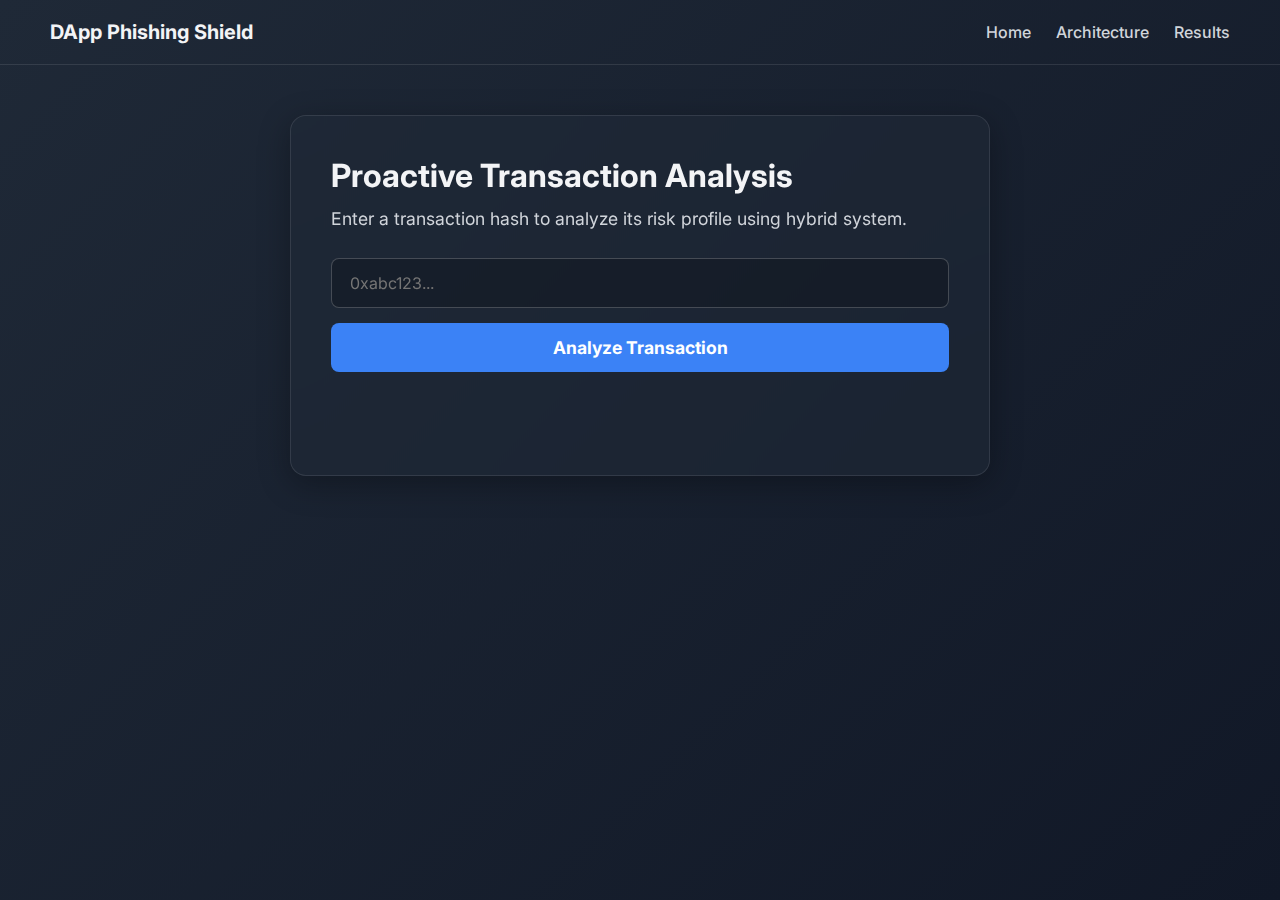
<file: index.html>
<!DOCTYPE html>
<html lang="en">
<head>
    <meta charset="UTF-8">
    <meta name="viewport" content="width=device-width, initial-scale=1.0">
    <title>Proactive Phishing Prevention for DApps</title>
    
    <link rel="preconnect" href="https://fonts.googleapis.com">
    <link rel="preconnect" href="https://fonts.gstatic.com" crossorigin>
    <link href="https://fonts.googleapis.com/css2?family=Inter:wght@400;500;700&display=swap" rel="stylesheet">

    <link rel="stylesheet" href="css/style.css">
</head>
<body>

    <header>
        <div class="logo">
            <h3>DApp Phishing Shield</h3>
        </div>
        <nav>
            <a href="index.html">Home</a>
            <a href="architecture.html">Architecture</a>
            <a href="#">Results</a>
        </nav>
    </header>

    <main>
        <div class="analysis-card">
            <h2>Proactive Transaction Analysis</h2>
            <p>Enter a transaction hash to analyze its risk profile using hybrid system.</p>
            
            <div class="input-group">
                <input type="text" id="txn-hash" placeholder="0xabc123...">
                <button id="analyze-btn">Analyze Transaction</button>
            </div>
            
            <div id="result-box">
                </div>
        </div>
    </main>

    <script src="js/main.js"></script>
</body>
</html>
</file>
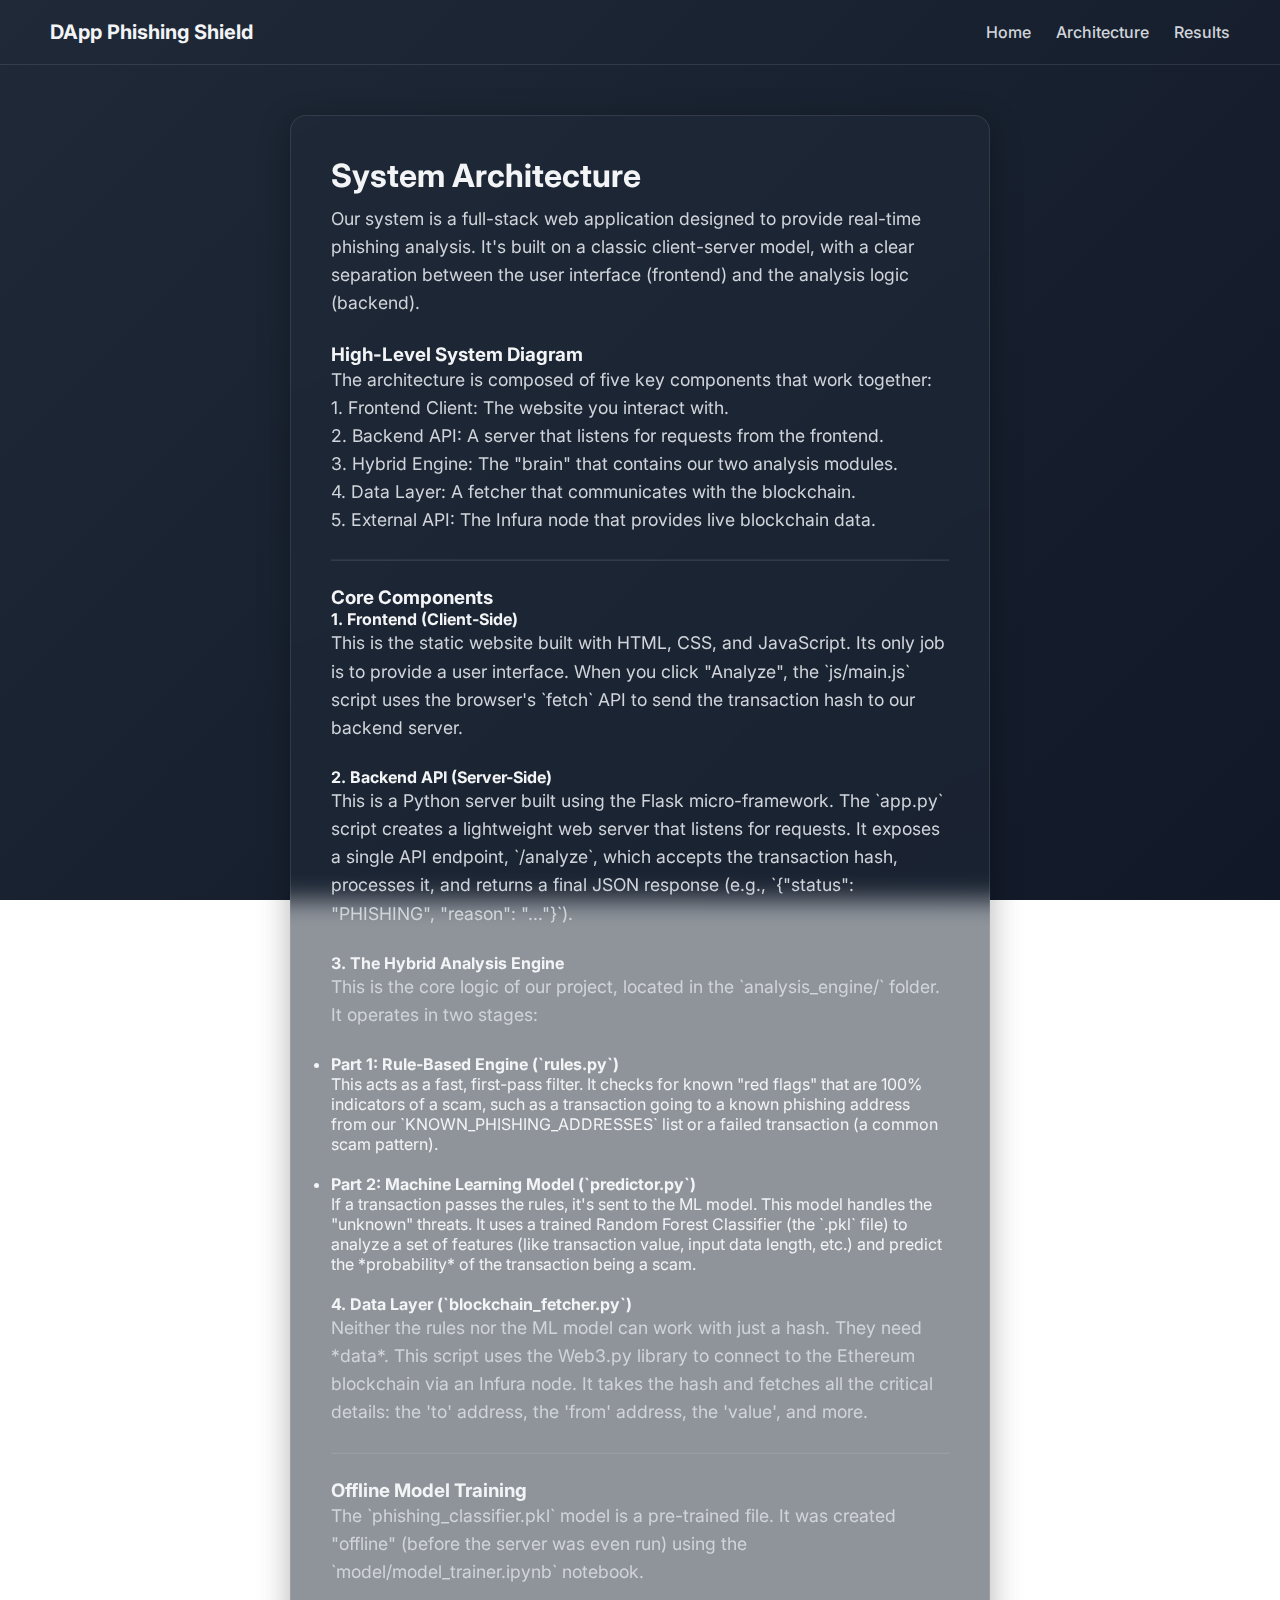
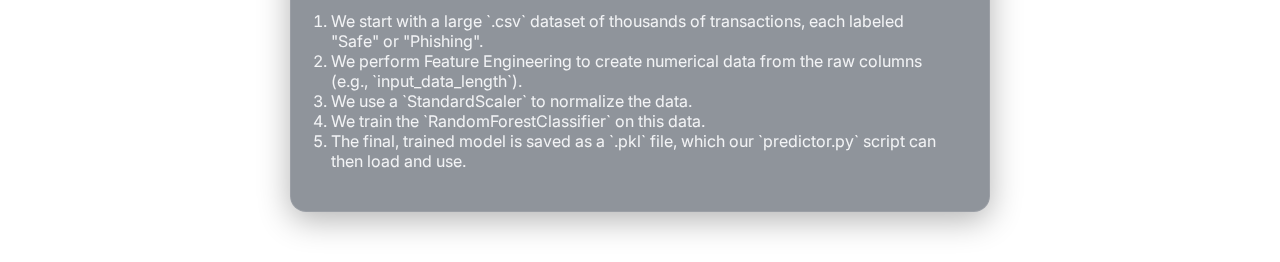
<file: architecture.html>
<!DOCTYPE html>
<html lang="en">
<head>
    <meta charset="UTF-8">
    <meta name="viewport" content="width=device-width, initial-scale=1.0">
    <title>System Architecture - DApp Phishing Shield</title>
    
    <link rel="preconnect" href="https://fonts.googleapis.com">
    <link rel="preconnect" href="https://fonts.gstatic.com" crossorigin>
    <link href="https://fonts.googleapis.com/css2?family=Inter:wght@400;500;700&display=swap" rel="stylesheet">

    <link rel="stylesheet" href="css/style.css">
</head>
<body>

    <header>
        <div class="logo">
            <h3>DApp Phishing Shield</h3>
        </div>
        <nav>
            <a href="index.html">Home</a>
            <a href="architecture.html">Architecture</a>
            <a href="#">Results</a>
        </nav>
    </header>

    <main>
        <div class="analysis-card">
            <h2>System Architecture</h2>
            <p>
                Our system is a full-stack web application designed to provide real-time phishing analysis. It's built on a classic client-server model, with a clear separation between the user interface (frontend) and the analysis logic (backend).
            </p>

            <h3>High-Level System Diagram</h3>
            
            <p>
                The architecture is composed of five key components that work together:
                <br>1. Frontend Client: The website you interact with.
                <br>2. Backend API: A server that listens for requests from the frontend.
                <br>3. Hybrid Engine: The "brain" that contains our two analysis modules.
                <br>4. Data Layer: A fetcher that communicates with the blockchain.
                <br>5. External API: The Infura node that provides live blockchain data.
            </p>

            <hr style="margin: 25px 0; border-color: rgba(255, 255, 255, 0.1);">

            <h3>Core Components</h3>

            <h4>1. Frontend (Client-Side)</h4>
            <p>
                This is the static website built with HTML, CSS, and JavaScript. Its only job is to provide a user interface. When you click "Analyze", the `js/main.js` script uses the browser's `fetch` API to send the transaction hash to our backend server.
            </p>

            <h4>2. Backend API (Server-Side)</h4>
            <p>
                This is a Python server built using the Flask micro-framework. The `app.py` script creates a lightweight web server that listens for requests. It exposes a single API endpoint, `/analyze`, which accepts the transaction hash, processes it, and returns a final JSON response (e.g., `{"status": "PHISHING", "reason": "..."}`).
            </p>

            <h4>3. The Hybrid Analysis Engine</h4>
            <p>
                This is the core logic of our project, located in the `analysis_engine/` folder. It operates in two stages:
            </p>
            <ul>
                <li>
                    <strong>Part 1: Rule-Based Engine (`rules.py`)</strong>
                    <br>This acts as a fast, first-pass filter. It checks for known "red flags" that are 100% indicators of a scam, such as a transaction going to a known phishing address from our `KNOWN_PHISHING_ADDRESSES` list or a failed transaction (a common scam pattern).
                </li>
                <br>
                <li>
                    <strong>Part 2: Machine Learning Model (`predictor.py`)</strong>
                    <br>If a transaction passes the rules, it's sent to the ML model. This model handles the "unknown" threats. It uses a trained Random Forest Classifier (the `.pkl` file) to analyze a set of features (like transaction value, input data length, etc.) and predict the *probability* of the transaction being a scam.
                </li>
            </ul><br>

            <h4>4. Data Layer (`blockchain_fetcher.py`)</h4>
            <p>
                Neither the rules nor the ML model can work with just a hash. They need *data*. This script uses the Web3.py library to connect to the Ethereum blockchain via an Infura node. It takes the hash and fetches all the critical details: the 'to' address, the 'from' address, the 'value', and more.
            </p>

            <hr style="margin: 25px 0; border-color: rgba(255, 255, 255, 0.1);">

            <h3>Offline Model Training</h3>
            <p>
                The `phishing_classifier.pkl` model is a pre-trained file. It was created "offline" (before the server was even run) using the `model/model_trainer.ipynb` notebook.
            </p>
            
            <ol>
                <li>We start with a large `.csv` dataset of thousands of transactions, each labeled "Safe" or "Phishing".</li>
                <li>We perform Feature Engineering to create numerical data from the raw columns (e.g., `input_data_length`).</li>
                <li>We use a `StandardScaler` to normalize the data.</li>
                <li>We train the `RandomForestClassifier` on this data.</li>
                <li>The final, trained model is saved as a `.pkl` file, which our `predictor.py` script can then load and use.</li>
            </ol>
        </div>
    </main>

</body>
</html>
</file>
<file: css/style.css>
/* --- 1. Import Google Font & Global Setup --- */
@import url('https://fonts.googleapis.com/css2?family=Inter:wght@400;500;700&display=swap');

* {
    margin: 0;
    padding: 0;
    box-sizing: border-box;
}

body {
    font-family: 'Inter', sans-serif;
    /* A modern, dark gradient background */
    background: linear-gradient(135deg, #1f2937, #111827);
    color: #f3f4f6; /* Light gray text */
    min-height: 100vh;
    background-attachment: fixed;
}

/* --- 2. Modern Header & Navigation --- */
header {
    display: flex;
    justify-content: space-between;
    align-items: center;
    padding: 20px 50px;
    border-bottom: 1px solid rgba(255, 255, 255, 0.1);
}

header .logo h3 {
    font-size: 1.25em;
    font-weight: 700;
}

nav {
    display: flex;
    gap: 25px;
}

nav a {
    color: #d1d5db; /* Lighter gray for links */
    text-decoration: none;
    font-weight: 500;
    transition: color 0.3s ease;
}

nav a:hover {
    color: #ffffff;
}

/* --- 3. Main Content & "Glass" Card --- */
main {
    display: flex;
    justify-content: center;
    align-items: center;
    padding: 50px 20px;
}

.analysis-card {
    max-width: 700px;
    width: 100%;
    
    /* This creates the "frosted glass" effect */
    background: rgba(31, 41, 55, 0.5); /* Semi-transparent background */
    backdrop-filter: blur(12px); /* The blur */
    border: 1px solid rgba(255, 255, 255, 0.1); /* Subtle border */
    
    border-radius: 16px;
    padding: 40px;
    box-shadow: 0 8px 32px rgba(0, 0, 0, 0.3);
}

.analysis-card h2 {
    font-size: 2em;
    font-weight: 700;
    margin-bottom: 10px;
}

.analysis-card p {
    color: #d1d5db;
    margin-bottom: 25px;
    font-size: 1.1em;
    line-height: 1.6;
}

/* --- 4. Modern Forms (Input & Button) --- */
.input-group {
    display: flex;
    flex-direction: column;
    gap: 15px;
}

#txn-hash {
    width: 100%;
    padding: 14px 18px;
    font-size: 1em;
    font-family: 'Inter', sans-serif;
    
    background: rgba(0, 0, 0, 0.2);
    border: 1px solid rgba(255, 255, 255, 0.2);
    color: #ffffff;
    border-radius: 8px;
    transition: border-color 0.3s ease, box-shadow 0.3s ease;
}

#txn-hash:focus {
    outline: none;
    border-color: #3b82f6; /* Blue highlight on focus */
    box-shadow: 0 0 0 4px rgba(59, 130, 246, 0.2);
}

#analyze-btn {
    padding: 14px 18px;
    font-size: 1.1em;
    font-weight: 700;
    font-family: 'Inter', sans-serif;
    
    background: #3b82f6; /* Bright blue for the main button */
    color: white;
    border: none;
    border-radius: 8px;
    cursor: pointer;
    transition: background-color 0.3s ease;
}

#analyze-btn:hover {
    background: #2563eb; /* Darker blue on hover */
}

/* --- 5. Styled Result Boxes (Dark Theme) --- */
#result-box {
    margin-top: 25px;
    padding: 18px;
    border-radius: 8px;
    font-weight: 500;
    line-height: 1.6;
    border: 1px solid transparent;
}

/* Note: Using RGBA for transparent backgrounds */
.safe {
    background: rgba(22, 163, 74, 0.1);
    border-color: #16a34a; /* Green */
    color: #a3e635; /* Light Green */
}

.phishing {
    background: rgba(220, 38, 38, 0.1);
    border-color: #dc2626; /* Red */
    color: #fca5a5; /* Light Red */
}

.error {
    background: rgba(245, 158, 11, 0.1);
    border-color: #f59e0b; /* Yellow/Orange */
    color: #fcd34d; /* Light Yellow */
}
</file>
